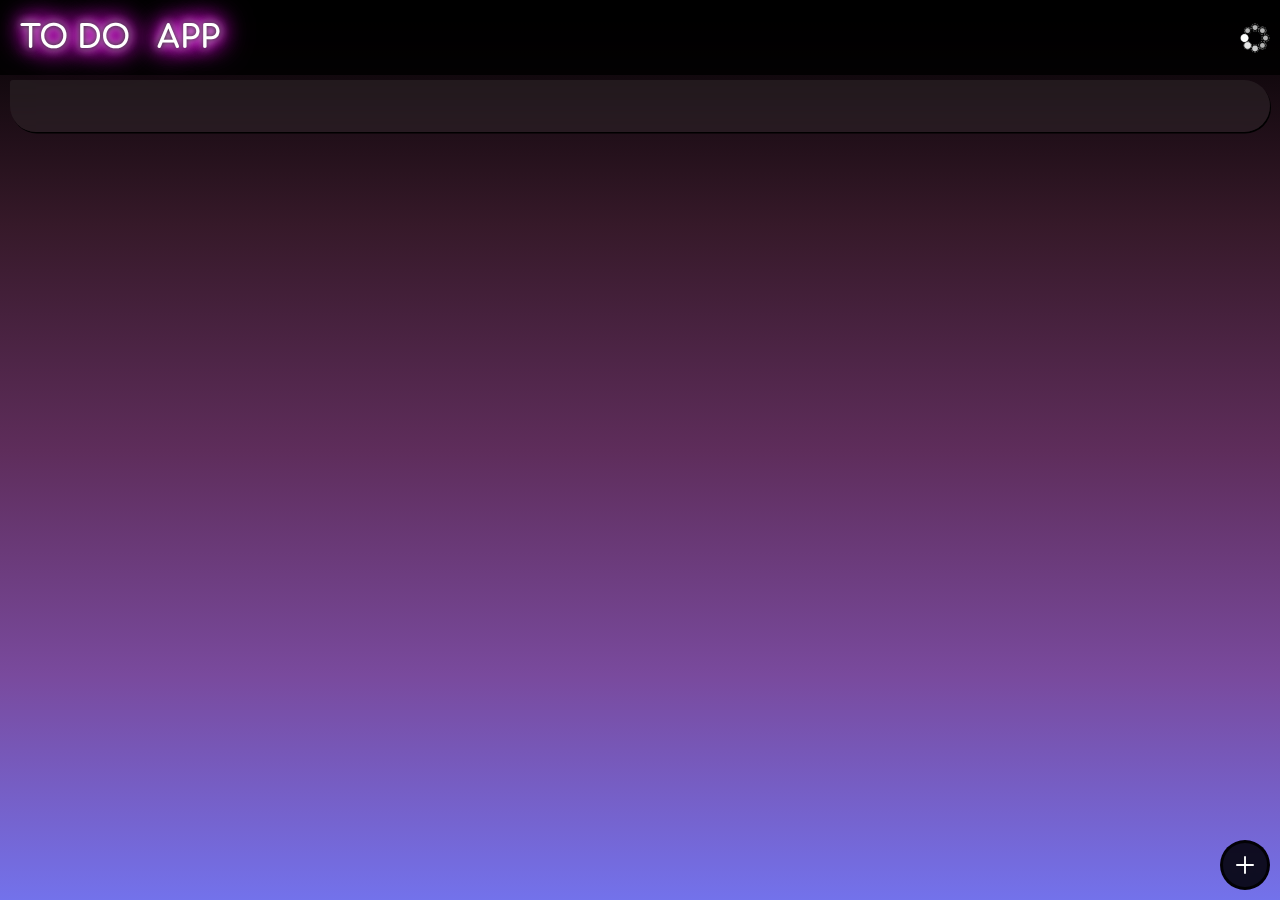
<file: index.html>
<!DOCTYPE html>
<html lang="en">
<head>
    <meta charset="UTF-8">
    <meta http-equiv="X-UA-Compatible" content="IE=edge">
    <meta name="viewport" content="width=device-width, initial-scale=1.0">
    <link rel="stylesheet" href="./style.css">
    <link rel="preconnect" href="https://fonts.googleapis.com">
<link rel="preconnect" href="https://fonts.gstatic.com" crossorigin>
<link href="https://fonts.googleapis.com/css2?family=Comfortaa:wght@300&display=swap" rel="stylesheet">
    <title>TodoApp</title>
</head>
<body>

<header class="nav-bar">
<strong class="app-title">TO DO &nbsp APP</strong>
<img id="loader" style="display: none;" src="./assets/loader.gif" width="30px" alt="">
<button id="refresh-button" onclick="loadTodos()" class="refresh-button"><img width="30px" src="./assets/refresh.svg" alt=""></button>
</button>
</header>

<div id="todos-container" class="todos-container">

    <div class="todo-card">
        <!-- <span class="todo-name">#NAME</span>
        <div class="tag-container"></div>
        <span>#CREATIONDATE</span>
        <div class="divider"></div>
        <div class="buttons-container">
            <button class="delete-button"><img width="25px" src="./assets/delete.svg" alt=""></button>
            <button class="edit-button"><img width="25px" src="./assets/edit.svg" alt=""></button>
            <button class="done-button"><img width="25px" src="./assets/check.svg" alt=""></button>
        </div> -->
    </div>
</div>


<button onclick="goToTodoPage()" class="add-button">
<img width="30px" src="./assets/add.svg" alt="">
</button>

</body>
<script src="./model.js"></script>
<script src="./app.js"></script>
</html>
</file>
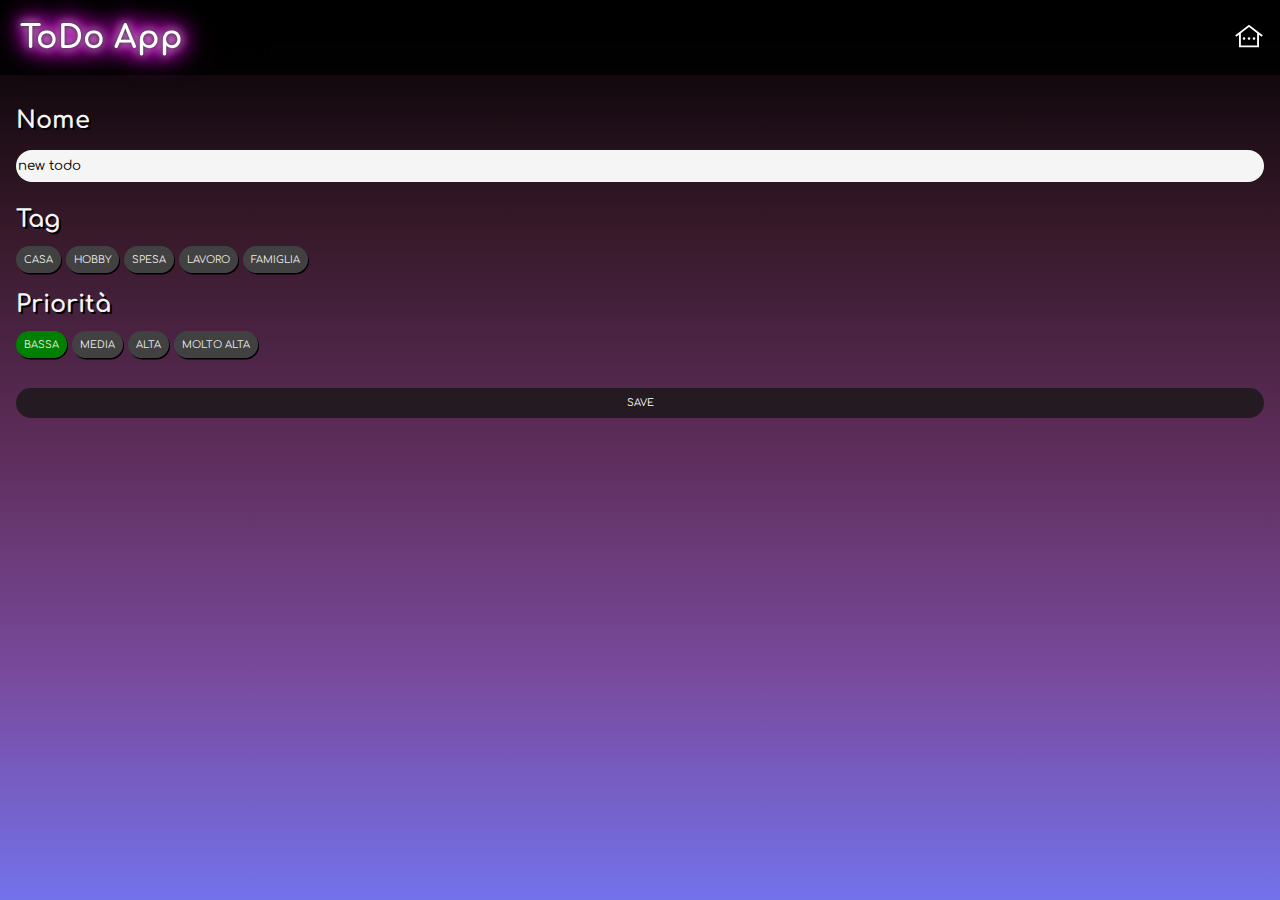
<file: todo.html>
<!DOCTYPE html>
<html lang="en">
<head>
  <meta charset="UTF-8">
  <meta http-equiv="X-UA-Compatible" content="IE=edge">
  <meta name="viewport" content="width=device-width, initial-scale=1.0">
  <title>ToDoApp</title>
  <link rel="stylesheet" href="./style-todo.css">
  <link rel="preconnect" href="https://fonts.googleapis.com">
<link rel="preconnect" href="https://fonts.gstatic.com" crossorigin>
<link href="https://fonts.googleapis.com/css2?family=Comfortaa:wght@300&display=swap" rel="stylesheet">
</head>
<body>
  <header class="nav-bar">
    <strong class="app-title">ToDo App</strong>
    <button id="refresh-button" onclick="goHome()">
      <img width="30px" src="./assets/home.svg" alt="">
    </button>
  </header>
  <div class="todo-container">
    <h2 id="page-title">Inserisci nuovo Todo</h2>
    <strong class="section-title">Nome</strong>
    <input type="text" name="name-input" id="name-input" class="bar-input">
    <strong class="section-title">Tag</strong>
    <div class="tags-container">
      <span class="chip tag" onclick="addOrRemoveTag('casa')">casa</span>
      <span class="chip tag" onclick="addOrRemoveTag('hobby')">hobby</span>
      <span class="chip tag" onclick="addOrRemoveTag('spesa')">spesa</span>
      <span class="chip tag" onclick="addOrRemoveTag('lavoro')">lavoro</span>
      <span class="chip tag" onclick="addOrRemoveTag('famiglia')">famiglia</span>
    </div>
    <strong class="section-title">Priorità</strong>
    <div class="priority-container">
      <span class="chip priority" onclick="changePriority(0)">bassa</span>
      <span class="chip priority" onclick="changePriority(1)">media</span>
      <span class="chip priority" onclick="changePriority(2)">alta</span>
      <span class="chip priority" onclick="changePriority(3)">molto alta</span>
    </div>
    <button onclick="saveTodo()" class="save-button">save</button>
  </div>
</body>
<script src="./model.js"></script>
<script src="./todo.js"></script>

</html>
</file>
<file: style.css>
html, body{
    width: 100vw;
    height: 100vh;
    background-color: rgb(203, 209, 222);
    margin: 0px;
    padding: 0px;
    font-family: 'Comfortaa', cursive;
    overflow-y: overlay;
    background-image: repeating-linear-gradient(to bottom, #000000, #361929, #5e2d5b, #794a9d, #7372eb);

}

body{
    display: flex;
    flex-direction: column;
}


.nav-bar{
    box-sizing: border-box;
    min-height: 60px;
    display: flex;
    align-items: center;
    padding: 10px;
    color: whitesmoke;
    justify-content: space-between;
    position: fixed;
    width: 100%;
    z-index: 15;
    background-color: #000000d1;
}

.app-title{
    font-size: xx-large;
    color: #fff;
  text-align: center;
  margin: 10px;
  text-shadow: 0 0 5px rgb(32, 31, 31), 0 0 10px #fff, 0 0 15px #e600e6, 0 0 20px #e600e6, 0 0 25px #e600e6, 0 0 30px #e600e6, 0 0 35px #e600e6;
}

.todos-container{
    flex-grow: 1;
    box-sizing: border-box;
    color: whitesmoke;
    margin-top: 70px;
    z-index: 4;
}


.add-button{
    position: fixed;
    bottom: 10px;
    right: 10px;
    display: flex;
    align-items: center;
    justify-content: center;
    height: 50px;
    width: 50px;
    border-radius: 50%;
    background: #000000de;
backdrop-filter: blur(1px) saturate(180%);
-webkit-backdrop-filter: blur(20px);
border: 3px solid rgba(255, 255, 255, 3);
border-color:#000000de;
z-index: 8;
}

.refresh-button{
    border-style:none;
    background: transparent;
}

.todo-card{
    display: flex;
    flex-direction: column;
    padding: 16px;
    gap: 10px;
    border-radius: 8px 70px 70px 70px;
    margin: 10px;
    padding-left: 40px;
    padding-right: 30px;
    padding-top: 30px;
    padding-bottom: 20px;
    color: whitesmoke;
background: rgba(40, 38, 38, 0.586);
backdrop-filter: blur(10px) saturate(180%);
-webkit-backdrop-filter: blur(20px);
border: 1px solid rgba(255, 255, 255, 0);
box-shadow: 1px 1.5px #000000;
}

.divider{
    height: 20px;
    width: 20px;  
    border-radius: 50%; 
    display: flex;
    align-self:flex-start;
    margin-left: -30px;
    margin-top: -20px;
    box-shadow: 1px 1.5px #000000;
}

.chip{
    color: #eeeeee;
    font-size: medium;
    padding: 4px;
    text-align: center;
    text-shadow: 0 0 5px rgb(32, 31, 31), 0 0 10px rgb(32, 31, 31), 0 0 15px #e600e6, 0 0 20px #e600e6, 0 0 25px #e600e6, 0 0 30px #e600e6, 0 0 35px #e600e6;
}

.todo-name{
    text-transform: uppercase;
    font-size: large;
    font-weight: bold;
    color: whitesmoke;
    text-shadow: 2px 2px #000000;
    margin-top: -5px;
} 

.buttons-container *{
    border-style: none;
    background: transparent;
    cursor: pointer;
}

.buttons-container{
    display: flex;
    flex-direction: row;
    justify-content: space-between;
    border-top: 1px solid rgba(245, 245, 245, 0.219);
    padding-top: 10px;
    margin-top: 10px;
}
</file>
<file: style-todo.css>
html, body{
    width: 100vw;
    height: 100vh;
    background-color: rgb(203, 209, 222);
    margin: 0px;
    padding: 0px;
    font-family: 'Comfortaa', cursive;
    overflow-y: overlay;
    background-image: repeating-linear-gradient(to bottom, #000000, #361929, #5e2d5b, #794a9d, #7372eb);

}
  
  body{
    display: flex;
    flex-direction: column;
  }
  
  .nav-bar{
    box-sizing: border-box;
    min-height: 60px;
    display: flex;
    align-items: center;
    padding: 10px;
    color: whitesmoke;
    justify-content: space-between;
    position: fixed;
    width: 100%;
    z-index: 15;
    background-color: #000000d1;
  }
  
  .app-title{
    font-size: xx-large;
    color: #fff;
  text-align: center;
  margin: 10px;
  text-shadow: 0 0 5px rgb(32, 31, 31), 0 0 10px #fff, 0 0 15px #e600e6, 0 0 20px #e600e6, 0 0 25px #e600e6, 0 0 30px #e600e6, 0 0 35px #e600e6;
  }

  .section-title{
    font-size: large;
    font-weight: bold;
    color: whitesmoke;
    text-shadow: 2px 2px #000000;
    margin-top: -5px;
  }
  
  .todos-container{
    flex-grow: 1;
    box-sizing: border-box;
    color: whitesmoke;
    margin-top: 70px;
    z-index: 4;
  }
  
  .add-button{
    position: fixed;
    bottom: 8px;
    right: 8px;
    height: 50px;
    width: 50px;
    border-radius: 50%;
    border: 1px solid;
    background-color: transparent;
    display: flex;
    align-items: center;
    justify-content: center;
    background-color: white;
  }
  
  button{
    background: transparent;
    border-style: none;
    cursor: pointer;
  }
  
  .todo-card{
    display: flex;
    flex-direction: column;
    padding: 16px;
    border-bottom: 1px solid;
    gap: 8px;
  }
  
  
  .chip{
    border-radius: 16px;
    background-color: #1e1c1c7c;
    color: #eeeeee;
    font-size: x-small;
    padding: 8px;
    margin-top: 4px;
    text-transform: uppercase;
    box-shadow: 1px 1.5px #000000;
  }

  .todo-name{
    font-size: x-large;
    /* font-weight: bold; */
  }
  
  .buttons-container{
    display: flex;
    justify-content: space-between;
  }
  
  .todo-container{
    display: flex;
    flex-direction: column;
    gap: 16px;
    padding: 16px;
  }
  
  .section-title{
    font-size: x-large;
    margin-top: 8px;
  }
  
  .save-button{
    background-color: #181717cb;
    color: white;
    border-radius: 16px;
    padding: 8px;
    height: 30px;
    font-family: 'Comfortaa', cursive;
    text-transform: uppercase;
    font-size: x-small;
    margin-top: 20px;
  }

  .bar-input{
    background-color:rgb(245, 245, 245);
    border-radius: 16px;
    border: none;
    height: 30px;
    font-family: 'Comfortaa', cursive;
  }
</file>
